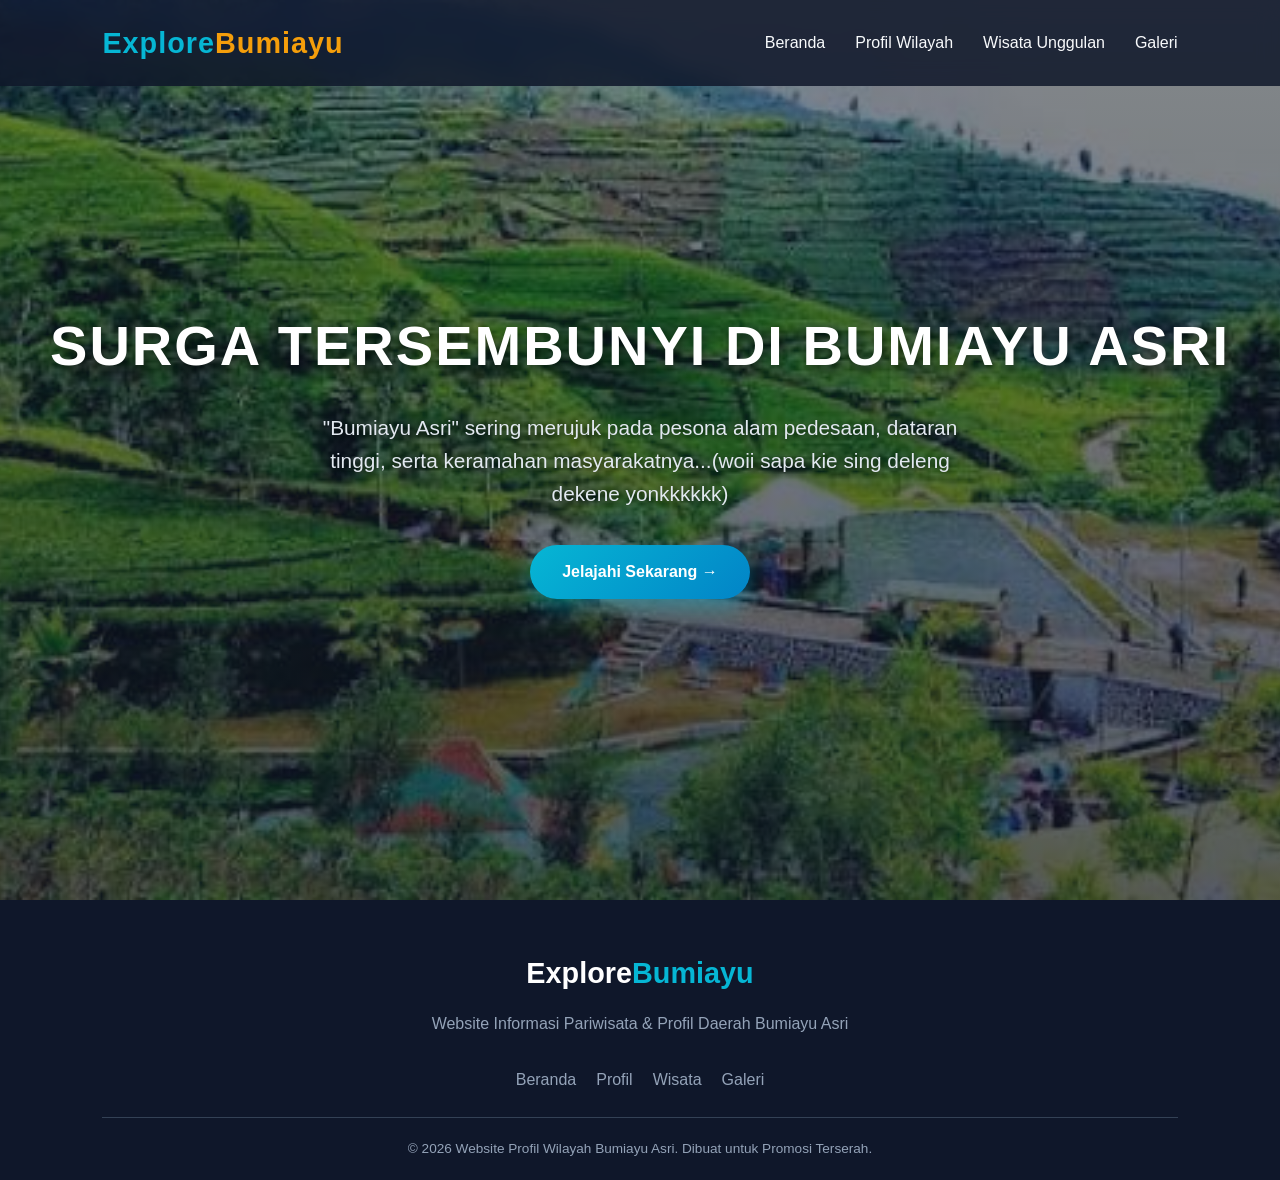
<file: index.html>
<!DOCTYPE html>
<html lang="id">
<head>
    <meta charset="UTF-8">
    <meta name="viewport" content="width=device-width, initial-scale=1.0">
    <title>Pesona Alam & Wisata - Bumiayu</title>
    <link rel="stylesheet" href="style.css">
</head>
<body>

    <!-- NAVIGASI -->
    <nav class="navbar">
        <div class="logo">Explore<span>Bumiayu</span></div>
        <ul class="nav-links">
            <li><a href="#beranda">Beranda</a></li>
            <li><a href="profile.html">Profil Wilayah</a></li>
            <li><a href="wisata.html">Wisata Unggulan</a></li>
            <li><a href="galeri.html">Galeri</a></li>
        </ul>
    </nav>

    <!-- HERO SECTION -->
    <header class="hero" id="beranda">
        <h1>SURGA TERSEMBUNYI DI BUMIAYU ASRI</h1>
        <p>"Bumiayu Asri" sering merujuk pada pesona alam pedesaan, dataran tinggi, serta keramahan masyarakatnya...(woii sapa kie sing deleng dekene yonkkkkkk)</p>
        <a href="#galeri" class="btn-primary">Jelajahi Sekarang &rarr;</a>
    </header>

  
    <!-- FOOTER -->
    <footer>
        <div class="footer-content">
            <div class="footer-logo">Explore<span>Bumiayu</span></div>
            <p>Website Informasi Pariwisata & Profil Daerah Bumiayu Asri</p>
        </div>
        <ul class="footer-links">
            <li><a href="#beranda">Beranda</a></li>
            <li><a href="#profil">Profil</a></li>
            <li><a href="#wisata">Wisata</a></li>
            <li><a href="#galeri">Galeri</a></li>
        </ul>
        <div class="copyright">
            &copy; 2026 Website Profil Wilayah Bumiayu Asri. Dibuat untuk Promosi Terserah.
        </div>
    </footer>

</body>
</html>
</file>
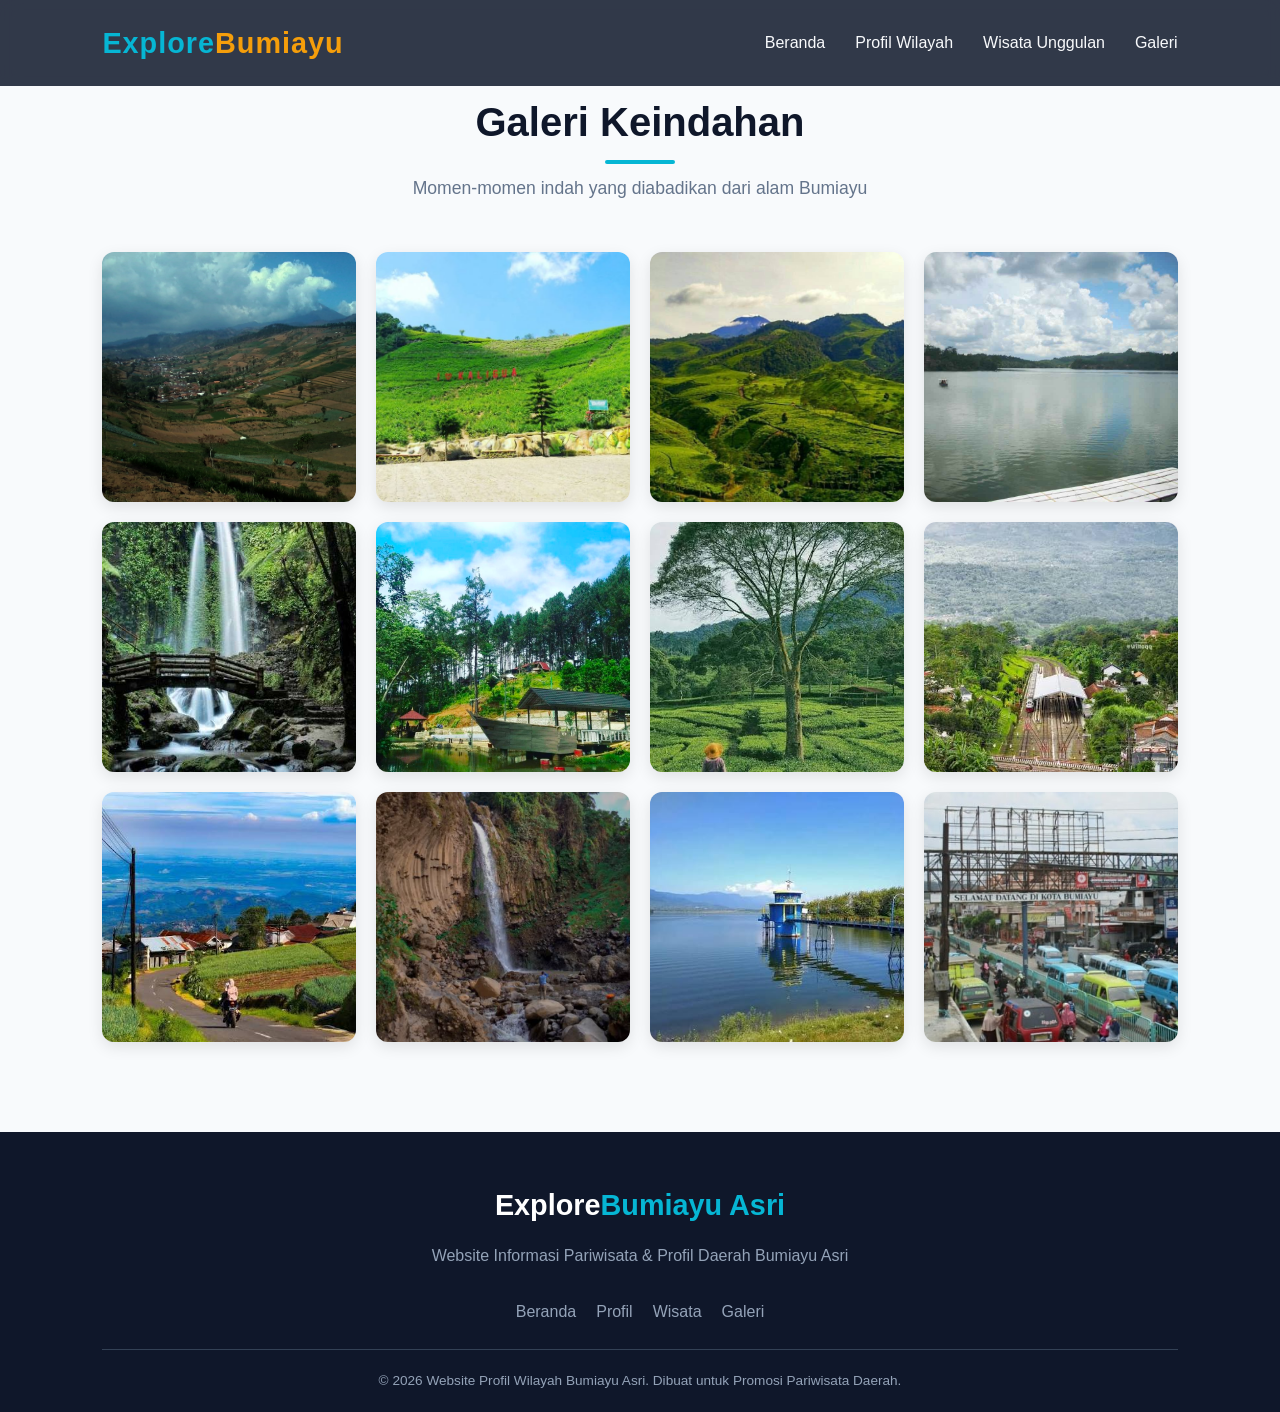
<file: galeri.html>
<!DOCTYPE html>
<html lang="id">
<head>
    <meta charset="UTF-8">
    <meta name="viewport" content="width=device-width, initial-scale=1.0">
    <title>Pesona Alam & Wisata - Bumiayu</title>
    <link rel="stylesheet" href="style.css">
</head>
<body>

    <!-- NAVIGASI -->
    <nav class="navbar">
        <div class="logo">Explore<span>Bumiayu</span></div>
        <ul class="nav-links">
            <li><a href="index.html">Beranda</a></li>
            <li><a href="profile.html">Profil Wilayah</a></li>
            <li><a href="wisata.html">Wisata Unggulan</a></li>
            <li><a href="#galeri">Galeri</a></li>
        </ul>
    </nav>

  <!-- GALERI FOTO SECTION -->
    <section id="galeri">
        <div class="section-title">
            <h2>Galeri Keindahan</h2>
            <p>Momen-momen indah yang diabadikan dari alam Bumiayu</p>
        </div>
        <div class="gallery-grid">
            <!--1-->
            <div class="gallery-item">
                <img src="gambar1.jpg" alt="Underwater World">
                <div class="gallery-overlay">
                    <h4>Dukuh embel</h4>
                </div>
            </div>
            <!--2-->
            <div class="gallery-item">
                <img src="gambar2.jpg" alt="Pasir Timbul">
                <div class="gallery-overlay">
                    <h4>Goa jepang</h4>
                </div>
            </div>
            <!--3-->
            <div class="gallery-item">
                <img src="gambar3.jpg" alt="Panorama Aerial">
                <div class="gallery-overlay">
                    <h4>Pemandangan Kebun Teh</h4>
                </div>
            </div>
            <!--4-->
            <div class="gallery-item">
                <img src="gambar4.jpg" alt="Panorama Aerial">
                <div class="gallery-overlay">
                    <h4>Pemandangan Waduk Penjalin</h4>
                </div>
            </div>
            <!--5-->
            <div class="gallery-item">
                <img src="gambar5.jpg" alt="Panorama Aerial">
                <div class="gallery-overlay">
                    <h4>Pemandangan Salah satu Curug</h4>
                </div>
            </div>
            <!--6-->
            <div class="gallery-item">
                <img src="gambar6.png" alt="Panorama Aerial">
                <div class="gallery-overlay">
                    <h4>Pemandangan Sirah Pemali</h4>
                </div>
            </div>
            <!--7-->
            <div class="gallery-item">
                <img src="gambar7.jpg" alt="Sunset Raja Ampat">
                <div class="gallery-overlay">
                    <h4>Agro Wisata Kaligua</h4>
                </div>
            </div>
            <!--8-->
             <div class="gallery-item">
                <img src="gambar8.jpg" alt="Panorama Aerial">
                <div class="gallery-overlay">
                    <h4>Pemandangan Stasiun Bumiayu(Talok)</h4>
                </div>
            </div>
            <!--9-->
             <div class="gallery-item">
                <img src="gambar9.jpg" alt="Panorama Aerial">
                <div class="gallery-overlay">
                    <h4>Pemandangan Jalan Sirampog</h4>
                </div>
            </div>
            <!--10-->
             <div class="gallery-item">
                <img src="gambar10.png" alt="Panorama Aerial">
                <div class="gallery-overlay">
                    <h4>Pemandangan Curug</h4>
                </div>
            </div>
            <!--11-->
             <div class="gallery-item">
                <img src="gambar11.jpg" alt="Panorama Aerial">
                <div class="gallery-overlay">
                    <h4>Pemandangan Waduk apa aja</h4>
                </div>
            </div>
            <!--12-->
             <div class="gallery-item">
                <img src="gambar12.jpg" alt="Panorama Aerial">
                <div class="gallery-overlay">
                    <h4>Pemandangan kota Bumiayu</h4>
                </div>
            </div>
        </div>
    </section>

    <!-- FOOTER -->
    <footer>
        <div class="footer-content">
            <div class="footer-logo">Explore<span>Bumiayu Asri</span></div>
            <p>Website Informasi Pariwisata & Profil Daerah Bumiayu Asri</p>
        </div>
        <ul class="footer-links">
            <li><a href="#beranda">Beranda</a></li>
            <li><a href="#profil">Profil</a></li>
            <li><a href="#wisata">Wisata</a></li>
            <li><a href="#galeri">Galeri</a></li>
        </ul>
        <div class="copyright">
            &copy; 2026 Website Profil Wilayah Bumiayu Asri. Dibuat untuk Promosi Pariwisata Daerah.
        </div>
    </footer>

</body>
</html>
</file>
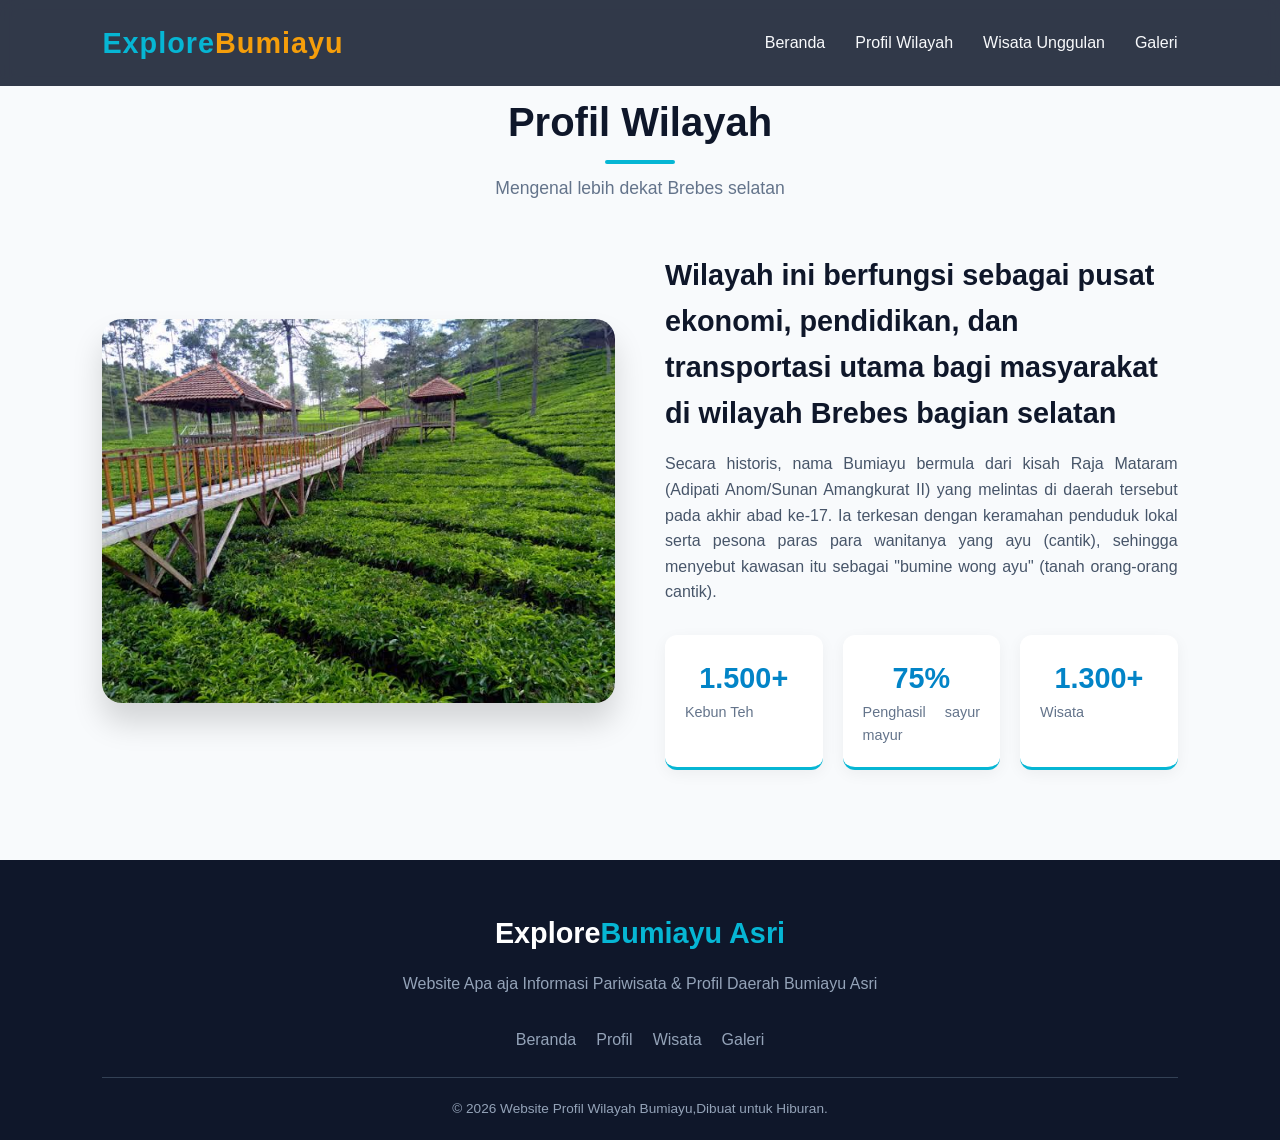
<file: profile.html>
<!DOCTYPE html>
<html lang="id">
<head>
    <meta charset="UTF-8">
    <meta name="viewport" content="width=device-width, initial-scale=1.0">
    <title>Pesona Alam & Wisata - Bumiayu</title>
    <link rel="stylesheet" href="style.css">
</head>
<body>

    <!-- NAVIGASI -->
    <nav class="navbar">
        <div class="logo">Explore<span>Bumiayu</span></div>
        <ul class="nav-links">
            <li><a href="index.html">Beranda</a></li>
            <li><a href="#profil">Profil Wilayah</a></li>
            <li><a href="wisata.html">Wisata Unggulan</a></li>
            <li><a href="galeri.html">Galeri</a></li>
        </ul>
    </nav>

  <!-- PROFIL WILAYAH SECTION -->
    <section id="profil">
        <div class="section-title">
            <h2>Profil Wilayah</h2>
            <p>Mengenal lebih dekat Brebes selatan</p>
        </div>
        <div class="about-container">
            <div class="about-img">
                <img src="agro.jpg" alt="Landscape Raja Ampat">
            </div>
            <div class="about-text">
                <h3>Wilayah ini berfungsi sebagai pusat ekonomi, pendidikan, dan transportasi utama bagi masyarakat di wilayah Brebes bagian selatan</h3>
                <p>Secara historis, nama Bumiayu bermula dari kisah Raja Mataram (Adipati Anom/Sunan Amangkurat II) yang melintas di daerah tersebut pada akhir abad ke-17.  Ia terkesan dengan keramahan penduduk lokal serta pesona paras para wanitanya yang ayu (cantik), sehingga menyebut kawasan itu sebagai "bumine wong ayu" (tanah orang-orang cantik).</p>
                
                <div class="stats-grid">
                    <div class="stat-card">
                        <h4>1.500+</h4>
                        <p>Kebun Teh</p>
                    </div>
                    <div class="stat-card">
                        <h4>75%</h4>
                        <p>Penghasil sayur mayur</p>
                    </div>
                    <div class="stat-card">
                        <h4>1.300+</h4>
                        <p>Wisata</p>
                    </div>
                </div>
            </div>
        </div>
    </section>
 <!-- FOOTER -->
    <footer>
        <div class="footer-content">
            <div class="footer-logo">Explore<span>Bumiayu Asri</span></div>
            <p>Website Apa aja Informasi Pariwisata & Profil Daerah Bumiayu Asri</p>
        </div>
        <ul class="footer-links">
            <li><a href="#beranda">Beranda</a></li>
            <li><a href="#profil">Profil</a></li>
            <li><a href="#wisata">Wisata</a></li>
            <li><a href="#galeri">Galeri</a></li>
        </ul>
        <div class="copyright">
            &copy; 2026 Website Profil Wilayah Bumiayu,Dibuat untuk Hiburan.
        </div>
    </footer>

</body>
</html>
</file>
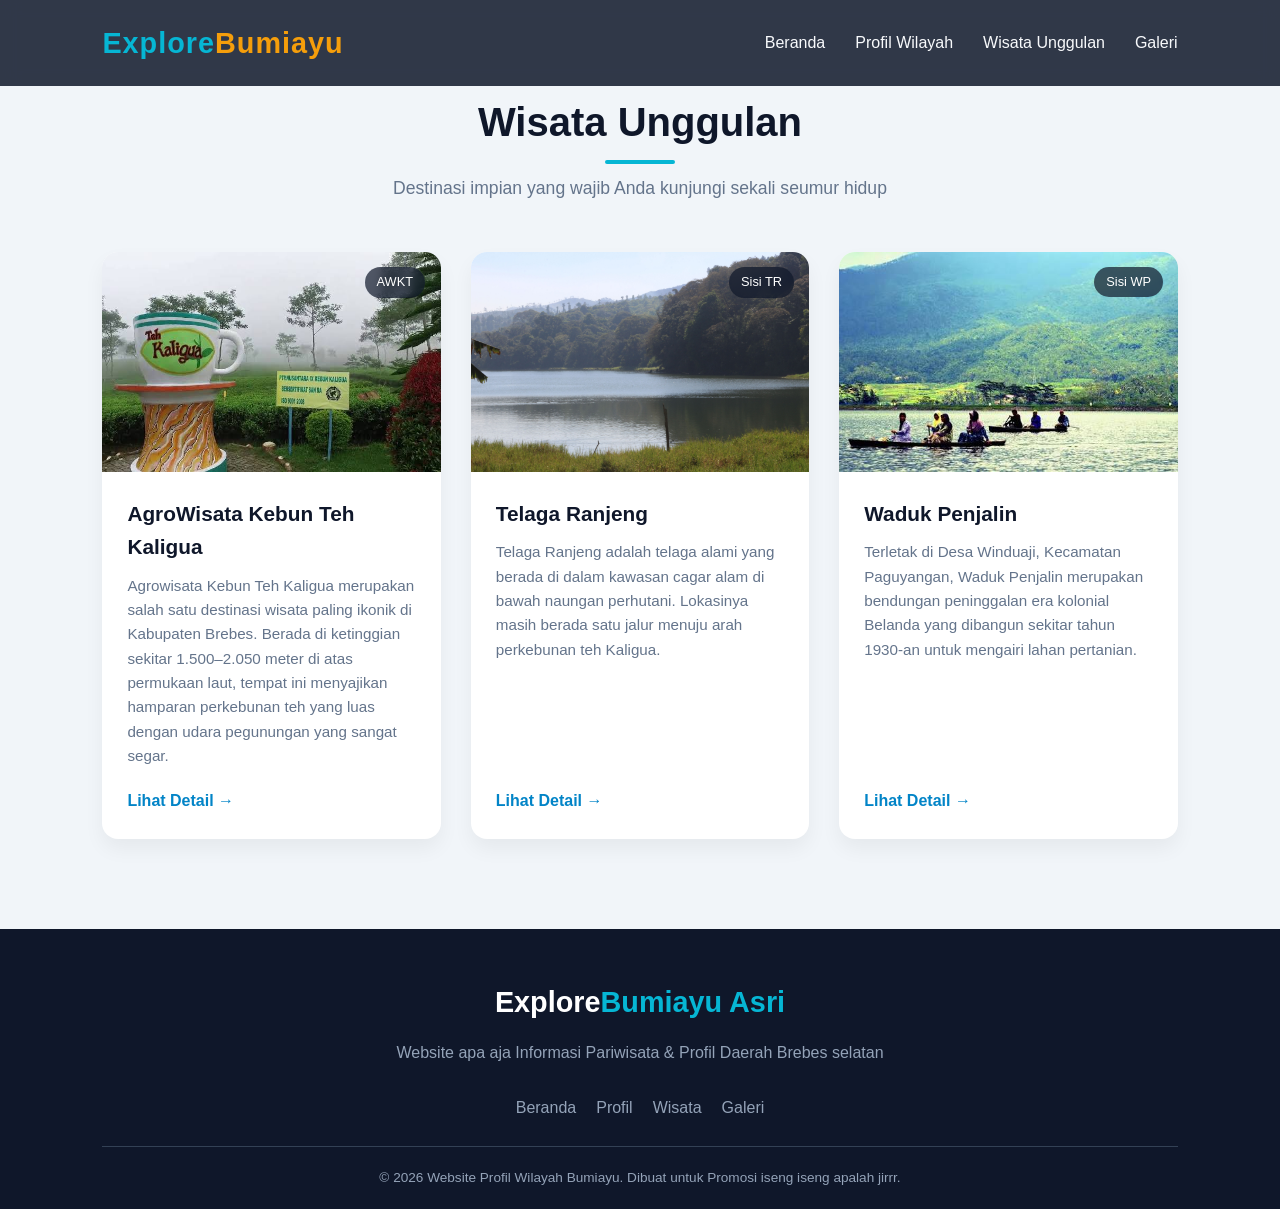
<file: wisata.html>
<!DOCTYPE html>
<html lang="id">
<head>
    <meta charset="UTF-8">
    <meta name="viewport" content="width=device-width, initial-scale=1.0">
    <title>Pesona Alam & Wisata - Bumiayu</title>
    <link rel="stylesheet" href="style.css">
</head>
<body>

    <!-- NAVIGASI -->
    <nav class="navbar">
        <div class="logo">Explore<span>Bumiayu</span></div>
        <ul class="nav-links">
            <li><a href="index.html">Beranda</a></li>
            <li><a href="profile.html">Profil Wilayah</a></li>
            <li><a href="#">Wisata Unggulan</a></li>
            <li><a href="#galeri">Galeri</a></li>
        </ul>
    </nav>

  <!-- DESTINASI WISATA SECTION -->
    <section class="destinasi" id="wisata">
        <div class="section-title">
            <h2>Wisata Unggulan</h2>
            <p>Destinasi impian yang wajib Anda kunjungi sekali seumur hidup</p>
        </div>
        <div class="destinasi-grid">
            
            <!-- Card 1 -->
            <div class="card">
                <div class="card-img">
                    <img src="awg.jpg" alt="Wayag">
                    <span class="card-badge">AWKT</span>
                </div>
                <div class="card-body">
                    <h3>AgroWisata Kebun Teh Kaligua</h3>
                    <p>Agrowisata Kebun Teh Kaligua merupakan salah satu destinasi wisata paling ikonik di Kabupaten Brebes. Berada di ketinggian sekitar 1.500–2.050 meter di atas permukaan laut, tempat ini menyajikan hamparan perkebunan teh yang luas dengan udara pegunungan yang sangat segar.</p>
                    <a href="https://www.google.com/maps/place//data=!4m2!3m1!1s0x2e6f892a0dd7d6c3:0x973f2395973c3898?entry=gemini&utm_source=gemini&utm_campaign=gem-default" class="card-link">Lihat Detail &rarr;</a>
                </div>
            </div>

            <!-- Card 2 -->
            <div class="card">
                <div class="card-img">
                    <img src="tr.jpg" alt="Piaynemo">
                    <span class="card-badge">Sisi TR</span>
                </div>
                <div class="card-body">
                    <h3>Telaga Ranjeng</h3>
                    <p>Telaga Ranjeng adalah telaga alami yang berada di dalam kawasan cagar alam di bawah naungan perhutani. Lokasinya masih berada satu jalur menuju arah perkebunan teh Kaligua.</p>
                    <a href="https://www.google.com/maps/place//data=!4m2!3m1!1s0x2e6f8c064f6e7779:0x1686052becb125c?entry=gemini&utm_source=gemini&utm_campaign=gem-default" class="card-link">Lihat Detail &rarr;</a>
                </div>
            </div>

            <!-- Card 3 -->
            <div class="card">
                <div class="card-img">
                    <img src="wp.jpg" alt="Misool">
                    <span class="card-badge">Sisi WP</span>
                </div>
                <div class="card-body">
                    <h3>Waduk Penjalin</h3>
                    <p>Terletak di Desa Winduaji, Kecamatan Paguyangan, Waduk Penjalin merupakan bendungan peninggalan era kolonial Belanda yang dibangun sekitar tahun 1930-an untuk mengairi lahan pertanian.</p>
                    <a href="https://www.google.com/maps/place//data=!4m2!3m1!1s0x2e6f89ac6ddc8553:0xd8a1a02f413d447b?entry=gemini&utm_source=gemini&utm_campaign=gem-default" class="card-link">Lihat Detail &rarr;</a>
                </div>
            </div>

        </div>
    </section>
    <!-- FOOTER -->
    <footer>
        <div class="footer-content">
            <div class="footer-logo">Explore<span>Bumiayu Asri</span></div>
            <p>Website apa aja Informasi Pariwisata & Profil Daerah Brebes selatan</p>
        </div>
        <ul class="footer-links">
            <li><a href="#beranda">Beranda</a></li>
            <li><a href="#profil">Profil</a></li>
            <li><a href="#wisata">Wisata</a></li>
            <li><a href="#galeri">Galeri</a></li>
        </ul>
        <div class="copyright">
            &copy; 2026 Website Profil Wilayah Bumiayu. Dibuat untuk Promosi iseng iseng apalah jirrr.
        </div>
    </footer>

</body>
</html>
</file>
<file: style.css>
/* --- RESET & GLOBAL STYLES --- */
* {
    margin: 0;
    padding: 0;
    box-sizing: border-box;
}

body {
    font-family: 'Segoe UI', Tahoma, Geneva, Verdana, sans-serif;
    color: #2c3e50;
    background-color: #f8fafc;
    line-height: 1.6;
}

a {
    text-decoration: none;
    color: inherit;
}

/* --- NAVBAR --- */
.navbar {
    position: fixed;
    top: 0;
    left: 0;
    width: 100%;
    display: flex;
    justify-content: space-between;
    align-items: center;
    padding: 20px 8%;
    background: rgba(15, 23, 42, 0.85);
    backdrop-filter: blur(10px);
    z-index: 1000;
    transition: all 0.3s ease;
}

.navbar .logo {
    font-size: 1.8rem;
    font-weight: 700;
    color: #06b6d4;
    letter-spacing: 1px;
}

.navbar .logo span {
    color: #f59e0b;
}

.nav-links {
    display: flex;
    list-style: none;
    gap: 30px;
}

.nav-links a {
    color: #f8fafc;
    font-weight: 500;
    transition: color 0.3s ease;
}

.nav-links a:hover {
    color: #06b6d4;
}

/* --- HERO SECTION --- */
.hero {
    height: 100vh;
    background: linear-gradient(rgba(15, 23, 42, 0.5), rgba(15, 23, 42, 0.7)), 
                url('oke.jpg') center/cover no-repeat;
    display: flex;
    flex-direction: column;
    justify-content: center;
    align-items: center;
    text-align: center;
    color: #ffffff;
    padding: 0 20px;
}

.hero h1 {
    font-size: 3.5rem;
    font-weight: 800;
    margin-bottom: 20px;
    text-shadow: 2px 4px 10px rgba(0,0,0,0.5);
    letter-spacing: 2px;
}

.hero p {
    font-size: 1.3rem;
    max-width: 650px;
    margin-bottom: 35px;
    color: #e2e8f0;
    text-shadow: 1px 2px 5px rgba(0,0,0,0.5);
}

.btn-primary {
    padding: 14px 32px;
    background: linear-gradient(135deg, #06b6d4, #0284c7);
    color: #ffffff;
    font-size: 1rem;
    font-weight: 600;
    border-radius: 50px;
    box-shadow: 0 10px 20px rgba(6, 182, 212, 0.4);
    transition: all 0.3s ease;
    display: inline-block;
}

.btn-primary:hover {
    transform: translateY(-3px);
    box-shadow: 0 15px 25px rgba(6, 182, 212, 0.6);
    background: linear-gradient(135deg, #0284c7, #0369a1);
}

/* --- SECTIONS COMMON --- */
section {
    padding: 90px 8%;
}

.section-title {
    text-align: center;
    margin-bottom: 50px;
}

.section-title h2 {
    font-size: 2.5rem;
    color: #0f172a;
    position: relative;
    display: inline-block;
    padding-bottom: 10px;
}

.section-title h2::after {
    content: '';
    position: absolute;
    bottom: 0;
    left: 50%;
    transform: translateX(-50%);
    width: 70px;
    height: 4px;
    background: #06b6d4;
    border-radius: 2px;
}

.section-title p {
    color: #64748b;
    margin-top: 10px;
    font-size: 1.1rem;
}

/* --- ABOUT / PROFIL SECTION --- */
.about-container {
    display: grid;
    grid-template-columns: 1fr 1fr;
    gap: 50px;
    align-items: center;
}

.about-img {
    position: relative;
    border-radius: 20px;
    overflow: hidden;
    box-shadow: 0 20px 30px rgba(0,0,0,0.15);
}

.about-img img {
    width: 100%;
    height: 100%;
    object-fit: cover;
    display: block;
    transition: transform 0.5s ease;
}

.about-img:hover img {
    transform: scale(1.05);
}

.about-text h3 {
    font-size: 1.8rem;
    color: #0f172a;
    margin-bottom: 15px;
}

.about-text p {
    color: #475569;
    margin-bottom: 20px;
    text-align: justify;
}

.stats-grid {
    display: grid;
    grid-template-columns: repeat(3, 1fr);
    gap: 20px;
    margin-top: 30px;
}

.stat-card {
    background: #ffffff;
    padding: 20px;
    border-radius: 12px;
    text-align: center;
    box-shadow: 0 4px 15px rgba(0,0,0,0.05);
    border-bottom: 3px solid #06b6d4;
}

.stat-card h4 {
    font-size: 1.8rem;
    color: #0284c7;
}

.stat-card p {
    font-size: 0.9rem;
    color: #64748b;
    margin-bottom: 0;
}

/* --- DESTINASI WISATA SECTION --- */
.destinasi {
    background-color: #f1f5f9;
}

.destinasi-grid {
    display: grid;
    grid-template-columns: repeat(auto-fit, minmax(300px, 1fr));
    gap: 30px;
}

.card {
    background: #ffffff;
    border-radius: 16px;
    overflow: hidden;
    box-shadow: 0 10px 20px rgba(0,0,0,0.05);
    transition: all 0.3s ease;
    display: flex;
    flex-direction: column;
}

.card:hover {
    transform: translateY(-10px);
    box-shadow: 0 20px 30px rgba(0,0,0,0.12);
}

.card-img {
    height: 220px;
    overflow: hidden;
    position: relative;
}

.card-img img {
    width: 100%;
    height: 100%;
    object-fit: cover;
    transition: transform 0.5s ease;
}

.card:hover .card-img img {
    transform: scale(1.1);
}

.card-badge {
    position: absolute;
    top: 15px;
    right: 15px;
    background: rgba(15, 23, 42, 0.7);
    color: #ffffff;
    padding: 5px 12px;
    border-radius: 20px;
    font-size: 0.8rem;
    backdrop-filter: blur(5px);
}

.card-body {
    padding: 25px;
    display: flex;
    flex-direction: column;
    flex-grow: 1;
}

.card-body h3 {
    font-size: 1.3rem;
    margin-bottom: 10px;
    color: #0f172a;
}

.card-body p {
    color: #64748b;
    font-size: 0.95rem;
    margin-bottom: 20px;
    flex-grow: 1;
}

.card-link {
    color: #0284c7;
    font-weight: 600;
    display: inline-flex;
    align-items: center;
    gap: 5px;
    transition: gap 0.3s ease;
}

.card-link:hover {
    gap: 10px;
}

/* --- GALLERY SECTION --- */
.gallery-grid {
    display: grid;
    grid-template-columns: repeat(auto-fit, minmax(250px, 1fr));
    gap: 20px;
}

.gallery-item {
    position: relative;
    border-radius: 12px;
    overflow: hidden;
    height: 250px;
    box-shadow: 0 5px 15px rgba(0,0,0,0.1);
}

.gallery-item img {
    width: 100%;
    height: 100%;
    object-fit: cover;
    transition: transform 0.5s ease;
}

.gallery-overlay {
    position: absolute;
    top: 0;
    left: 0;
    width: 100%;
    height: 100%;
    background: linear-gradient(to top, rgba(15, 23, 42, 0.8), transparent);
    display: flex;
    align-items: flex-end;
    padding: 20px;
    opacity: 0;
    transition: opacity 0.3s ease;
}

.gallery-overlay h4 {
    color: #ffffff;
    font-size: 1.1rem;
}

.gallery-item:hover img {
    transform: scale(1.1);
}

.gallery-item:hover .gallery-overlay {
    opacity: 1;
}

/* --- FOOTER --- */
footer {
    background: #0f172a;
    color: #94a3b8;
    padding: 50px 8% 20px;
    text-align: center;
}

.footer-content {
    margin-bottom: 30px;
}

.footer-logo {
    font-size: 1.8rem;
    font-weight: 700;
    color: #ffffff;
    margin-bottom: 15px;
}

.footer-logo span {
    color: #06b6d4;
}

.footer-links {
    display: flex;
    justify-content: center;
    gap: 20px;
    margin-bottom: 25px;
    list-style: none;
}

.footer-links a {
    color: #94a3b8;
    transition: color 0.3s ease;
}

.footer-links a:hover {
    color: #06b6d4;
}

.copyright {
    border-top: 1px solid #334155;
    padding-top: 20px;
    font-size: 0.85rem;
}

/* --- RESPONSIVE DESIGN --- */
@media (max-width: 768px) {
    .navbar {
        flex-direction: column;
        gap: 15px;
        padding: 15px 5%;
    }

    .hero h1 {
        font-size: 2.3rem;
    }

    .hero p {
        font-size: 1rem;
    }

    .about-container {
        grid-template-columns: 1fr;
    }

    .stats-grid {
        grid-template-columns: 1fr;
    }
    
    section {
        padding: 60px 5%;
    }
}
</file>
